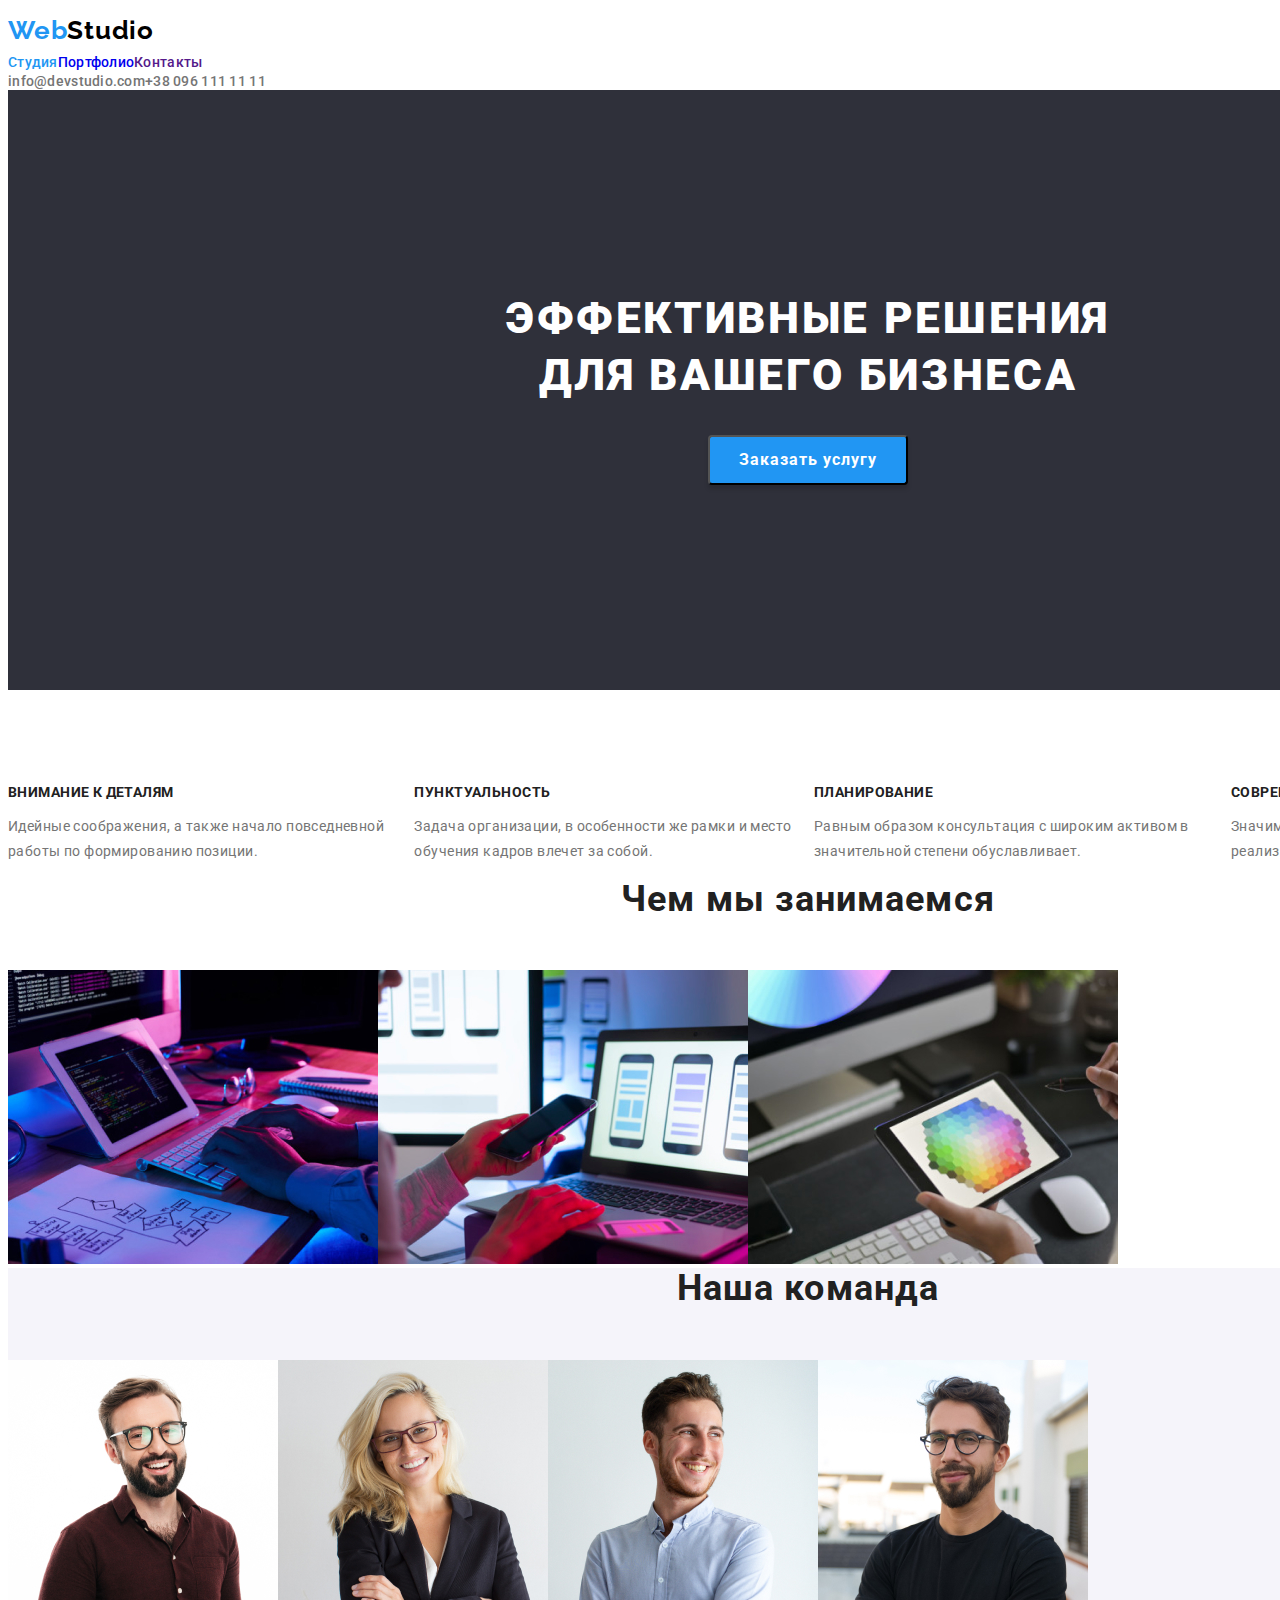
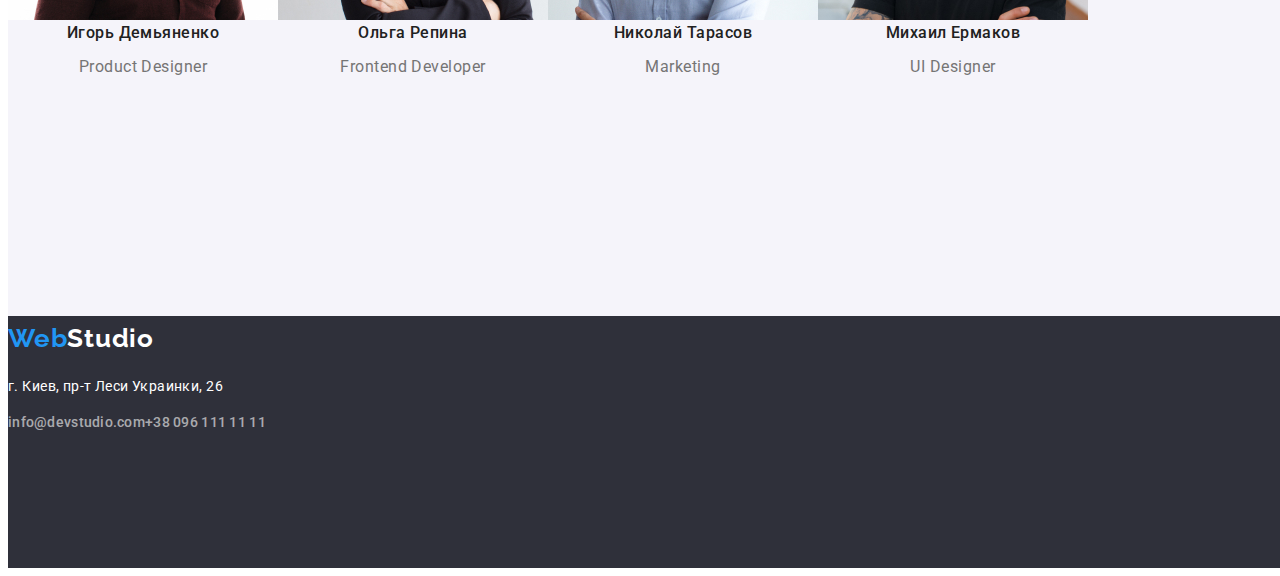
<file: index.html>
<!DOCTYPE html>
<html lang="en">
<head>
    <meta charset="UTF-8">
    <meta http-equiv="X-UA-Compatible" content="IE=edge">
    <meta name="viewport" content="width=device-width, initial-scale=1.0">
    <title>WebStudio</title>
    <link rel="stylesheet" href="./css/styles.css">
    <link rel="preconnect" href="https://fonts.googleapis.com">
    <link rel="preconnect" href="https://fonts.gstatic.com" crossorigin>
    <link href="https://fonts.googleapis.com/css2?family=Raleway:wght@700&family=Roboto:wght@400;500;700;900&display=swap" rel="stylesheet">
</head>

<body>
    <!--Хедер-->
   <header>
       <a href="./index.html" class="web">Web<span class="studia">Studio</span></a>
        <nav>
            <ul>
                <li>
                    <a href="./index.html" class="navigate current">Студия</a> 
                </li>
                <li>
                    <a href="./portfolio.html" class="navigate">Портфолио</a>
                </li>
                <li>
                    <a href="" class="navigate">Контакты</a>
                </li>
            </ul>
        </nav>
        <ul>
            <li>
                <a href="mailto:info@devstudio.com" class="contacts">info@devstudio.com</a>
            </li>
            <li>
                <a href="tel:+380961111111" class="contacts">+38 096 111 11 11</a>
            </li>
        </ul>
    </header>
   <main>
       <!--Герой-->
    <section class="hero">
        <h1 class="hero-text">Эффективные решения для вашего бизнеса</h1>
        <button type="button" class="hero-button">Заказать услугу</button>
    </section>
    <!--Описание-->
    <section class="description">
        <ul>
            <li>
                <h3 class="heading">Внимание к деталям</h3>
                <p class="paragrafh">Идейные соображения, а также начало повседневной работы по формированию позиции.</p>
            </li>
            <li>
                <h3 class="heading">Пунктуальность</h3>
                <p class="paragrafh">Задача организации, в особенности же рамки и место обучения кадров влечет за собой.</p>
            </li>
            <li>
                <h3 class="heading">Планирование</h3>
                <p class="paragrafh">Равным образом консультация с широким активом в значительной степени обуславливает.</p>
            </li>
            <li>
                <h3 class="heading">Современные технологии</h3>
                <p class="paragrafh">Значимость этих проблем настолько очевидна, что реализация плановых заданий.</p>
            </li>
        </ul>
    </section>
    <!--Чем занимаемся-->
    <section class="work-section">
        <h2 class="work-heading">Чем мы занимаемся</h2>
        <ul>
            <li>
                <img src="./images/img1.jpg" alt="Диаграммы" width="370" height="294">
            </li>
            <li>
                <img src="./images/img2.jpg" alt="Приложения" width="370" height="294">
            </li>
            <li>
                <img src="./images/img3.jpg" alt="Графика" width="370" height="294">
            </li>
        </ul>
    </section>
    <!--Наша команда-->
    <section class="team-section">
        <h2 class="work-heading">Наша команда</h2>
        <ul>
            <li>
                <img src="./images/command1.jpg" alt="Игорь Демьяненко" width="270" height="260">
                <h3 class="participants">Игорь Демьяненко</h3>
                <p class="team-paragraph">Product Designer</p>
            </li>
            <li>
                <img src="./images/command2.jpg" alt="Ольга Репина" width="270" height="260">
                <h3 class="participants">Ольга Репина</h3>
                <p class="team-paragraph">Frontend Developer</p>
            </li>
            <li>
                <img src="./images/command3.jpg" alt="Николай Тарасов" width="270" height="260">
                <h3 class="participants">Николай Тарасов</h3>
                <p class="team-paragraph">Marketing</p>
            </li>
            <li>
                <img src="./images/command4.jpg" alt="Михаил Ермаков" width="270" height="260">
                <h3 class="participants">Михаил Ермаков</h3>
                <p class="team-paragraph">UI Designer</p>
            </li>
        </ul>
    </section>
   </main>
   <!--Футер-->
   <footer class="footer-section">
        <a href="./index.html" class="web">Web<span class="studio">Studio</span></a>
        <address>
            <p class="adress">г. Киев, пр-т Леси Украинки, 26</p> 
            <ul>
                <li>
                    <a href="mailto:info@devstudio.com" class="contacts color">info@devstudio.com</a>
                </li>
                <li>
                    <a href="tel:+380961111111" class="contacts color">+38 096 111 11 11</a>
                </li>
            </ul>
        </address>
   </footer>
</body> 
</html>
</file>
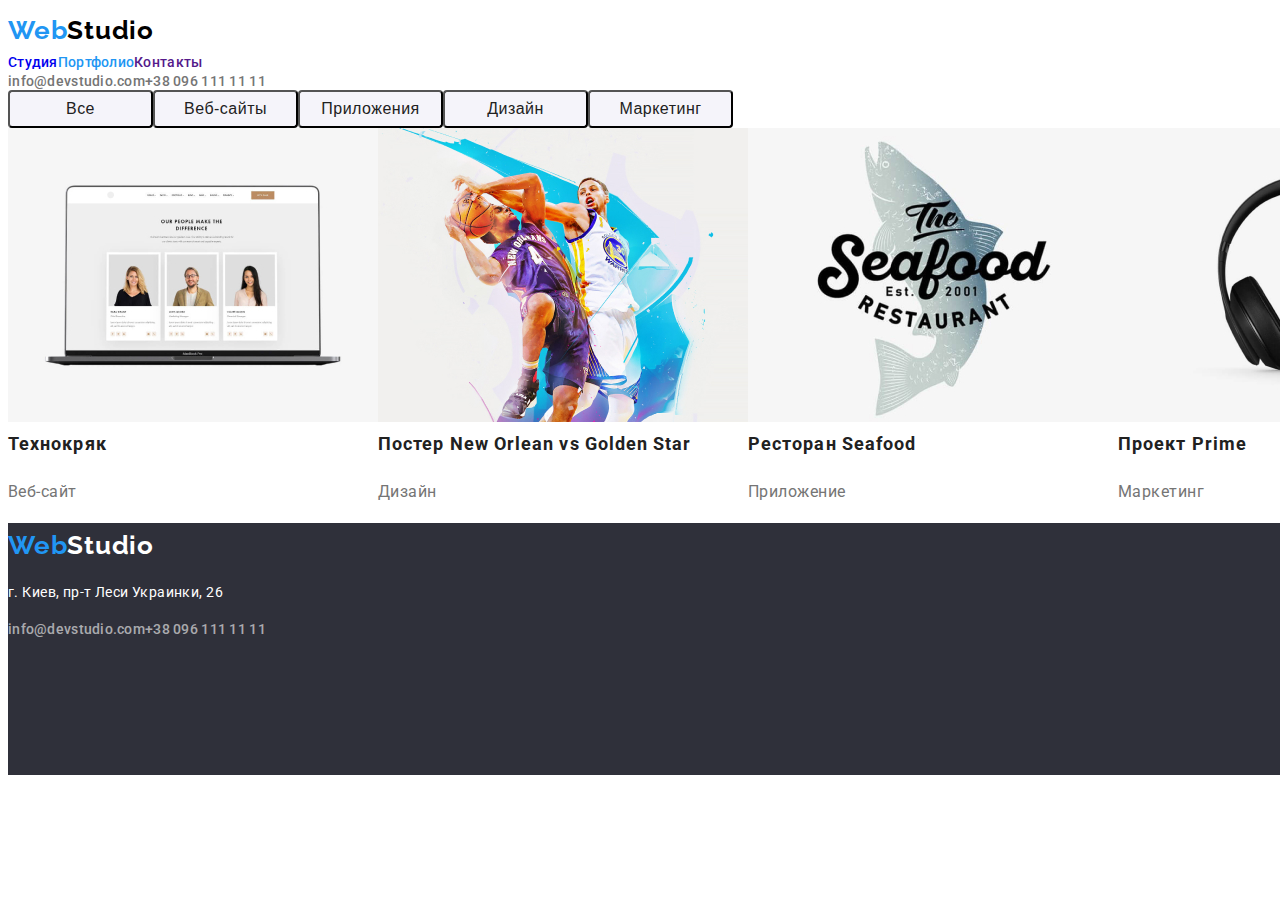
<file: portfolio.html>
<!DOCTYPE html>
<html lang="en">
<head>
    <meta charset="UTF-8">
    <meta http-equiv="X-UA-Compatible" content="IE=edge">
    <meta name="viewport" content="width=device-width, initial-scale=1.0">
    <title>Portfolio</title>
    <link rel="stylesheet" href="./css/styles.css">
    <link rel="preconnect" href="https://fonts.googleapis.com">
    <link rel="preconnect" href="https://fonts.gstatic.com" crossorigin>
    <link href="https://fonts.googleapis.com/css2?family=Raleway:wght@700&family=Roboto:wght@400;500;700;900&display=swap" rel="stylesheet">
</head>

<body>
    <header>
        <a href="./index.html" class="web">Web<span class="studia">Studio</span></a>
         <nav>
             <ul>
                 <li>
                     <a href="./index.html" class="navigate">Студия</a> 
                 </li>
                 <li>
                     <a href="./portfolio.html" class="navigate current">Портфолио</a>
                 </li>
                 <li>
                     <a href="" class="navigate">Контакты</a>
                 </li>
             </ul>
         </nav>
         <ul>
             <li>
                 <a href="mailto:info@devstudio.com" class="contacts">info@devstudio.com</a>
             </li>
             <li>
                 <a href="tel:+380961111111" class="contacts">+38 096 111 11 11</a>
             </li>
         </ul>
     </header>
<main>
    <section class="portfoio-filter">
        <ul>
            <li><button type="button" class="portfolio-button">Все</button></li>
            <li><button type="button" class="portfolio-button">Веб-сайты</button></li>
            <li><button type="button" class="portfolio-button">Приложения</button></li>
            <li><button type="button" class="portfolio-button">Дизайн</button></li>
            <li><button type="button" class="portfolio-button">Маркетинг</button></li>
        </ul>
        <ul>
            <li><a href="">
                <img src="./images/port1.jpg" alt="ноутбук" width="370px" height="294px">
                <h2 class="portfolio-heading">Технокряк</h2>
                <p class="portfolio-paragraph">Веб-сайт</p>
            </a>
            </li><a href="">
                <img src="./images/port2.jpg" alt="баскетбол" width="370px" height="294px">
                <h2 class="portfolio-heading">Постер New Orlean vs Golden Star</h2>
                <p class="portfolio-paragraph">Дизайн</p>
            </a>
            <li>
            </li>
            <li><a href="">
                <img src="./images/port3.jpg" alt="рыба" width="370px" height="294px">
                <h2 class="portfolio-heading">Ресторан Seafood</h2>
                <p class="portfolio-paragraph">Приложение</p>
            </a>    
            </li>
            <li><a href="">
                <img src="./images/port4.jpg" alt="наушники" width="370px" height="294px">
                <h2 class="portfolio-heading">Проект Prime</h2>
                <p class="portfolio-paragraph">Маркетинг</p>
            </a>
            </li>
            <li><a href="">
                <img src="./images/port5.jpg" alt="коробка" width="370px" height="294px">
                <h2 class="portfolio-heading">Проект Boxes</h2>
                <p class="portfolio-paragraph">Приложение</p>
            </a>
            </li>
            <li><a href="">
                <img src="./images/port6.jpg" alt="монитор" width="370px" height="294px">
                <h2 class="portfolio-heading">Inspiration has no Borders</h2>
                <p class="portfolio-paragraph">Веб-сайт</p>
            </a>
            </li>
            <li><a href="">
                <img src="./images/port7.jpg" alt="книга" width="370px" height="294px">
                <h2 class="portfolio-heading">Издание Limited Edition</h2>
                <p class="portfolio-paragraph">Дизайн</p>
            </a>  
            </li>
            <li><a href="">
                <img src="./images/port8.jpg" alt="этикетка" width="370px" height="294px">
                <h2 class="portfolio-heading">Проект LAB</h2>
                <p class="portfolio-paragraph">Маркетинг</p>
            </a>   
            </li>
            <li><a href="">
                <img src="./images/port9.jpg" alt="набор текста" width="370px" height="294px">
                <h2 class="portfolio-heading">Growing Business</h2>
                <p class="portfolio-paragraph">Приложение</p>
            </a>  
            </li>
            
        </ul>
    </section>
</main>
     <footer class="footer-section">
        <a href="./index.html" class="web">Web<span class="studio">Studio</span></a>
        <address>
            <p class="adress">г. Киев, пр-т Леси Украинки, 26</p> 
            <ul>
                <li>
                    <a href="mailto:info@devstudio.com" class="contacts color">info@devstudio.com</a>
                </li>
                <li>
                    <a href="tel:+380961111111" class="contacts color">+38 096 111 11 11</a>
                </li>
            </ul>
        </address>
   </footer>
</body>
</html>
</file>
<file: css/styles.css>
:root{
--pimary-text-color: #212121;
--secondary-text-color:#757575;
--white-color: #FFFFFF;
--background-color:#2196F3;
--background2-color: #2F303A;
--background3-color:#F5F4FA;
}
body{

font-family: 'Roboto', sans-serif;
}
ul{
display: flex;
list-style: none;
padding: 0;
margin: 0;
}
li{
list-style-type: none;  
}
a{text-decoration: none;
font-style: normal;
}
h2{margin: 0;}
h3{margin: 0;}

/* Хедер */

.web{
font-family: Raleway;
font-weight: bold;
font-size: 26px;
line-height: 1.7;
letter-spacing: 0.03em;
color: var(--background-color);
}
.studia{
    color: black;
}
.current {
    color: #2196F3;
}
.navigate:focus, .navigate:hover{
color: var(--background-color);
}
.navigate{
font-weight: 500;
font-size: 14px;
line-height: 1.1;
letter-spacing: 0.02em;

}
.contacts:focus, .contacts:hover{
color: var(--background-color);
}
.contacts{
font-weight: 500;
font-size: 14px;
line-height: 1.1;
letter-spacing: 0.02em;
color: var(--secondary-text-color);
}
/* Hero */

.hero{
text-align: center;
margin: 0;
width: 1600px;
height: 600px;
left: 0px;
top: 80px;
background: var(--background2-color);
}
.hero-text{
padding-top: 200px;
margin: auto;
width: 696px;
font-weight: 900;
font-size: 44px;
line-height: 1.3;
text-align: center;
letter-spacing: 0.06em;
text-transform: uppercase;
color: var(--white-color);
}
.hero-button:focus, .hero-button:hover{
    background: #188CE8;
}
.hero-button{
margin-top: 30px;
cursor: pointer;
font-family: Roboto;
font-weight: bold;
font-size: 16px;
letter-spacing: 0.06em;
width: 200px;
height: 50px;
color: var(--white-color);
background: var(--background-color);
box-shadow: 0px 4px 4px rgba(0, 0, 0, 0.15);
border-radius: 4px;
}

/* Описание */
.description{
width: 1600px;
}
.heading{
margin-top: 94px;
margin-bottom: 10px;
font-size: 14px;
letter-spacing: 0.03em;
text-transform: uppercase;
color: var(--pimary-text-color);
}
.paragrafh{
font-size: 14px;
line-height: 1.8;
 letter-spacing: 0.03em;
color: var(--secondary-text-color);
}

/* Чем занимаемся */

.work-section{
    width: 1600px;
}
.work-heading{
margin-bottom: 50px;
font-size: 36px;
line-height: 1.16;
text-align: center;
letter-spacing: 0.03em;
color: var(--pimary-text-color);
}

/* Наша Команда */

.team-section{
width: 1600px;
height: 648px;
background:var(--background3-color);
}
.participants{
font-weight: 500;
font-size: 16px;
line-height: 1.1;
text-align: center;
letter-spacing: 0.03em;
color: var(--pimary-text-color);
}

.team-paragraph{
font-size: 16px;
line-height: 1.1;
text-align: center;
letter-spacing: 0.03em;
color: var(--secondary-text-color);
}

/* Футер */

.footer-section{
width: 1600px;
height: 252px;
left: 0px;
top: 2097px;
background: var(--background2-color);
}
.studio{
color: var(--white-color);
}
.adress{
font-style: normal;
font-size: 14px;
line-height: 1.7;
letter-spacing: 0.03em;
color: var(--white-color);
}

.color{
    color: rgba(255, 255, 255, 0.6);
}
/* Портфолио */

.portfoio-filter{
    width: 1600px;
    margin: auto;
}
.portfolio-button:hover, .portfolio-button:focus{
    color: var(--white-color);
    background: var(--background-color);
}
.portfolio-button{
font-size: 16px;
line-height: 1.6;
text-align: center;
letter-spacing: 0.03em;
color: var(--pimary-text-color);
cursor: pointer;
width: 145px;
height: 38px;
background: var(--background3-color);
border-radius: 4px;
}
.portfolio-heading{
    font-size: 18px;
    line-height: 2;
    letter-spacing: 0.06em;
    color: var(--pimary-text-color);
}
.portfolio-paragraph{
    font-size: 16px;
    line-height: 1.8;
    letter-spacing: 0.03em;
    color: var(--secondary-text-color);
}
</file>
